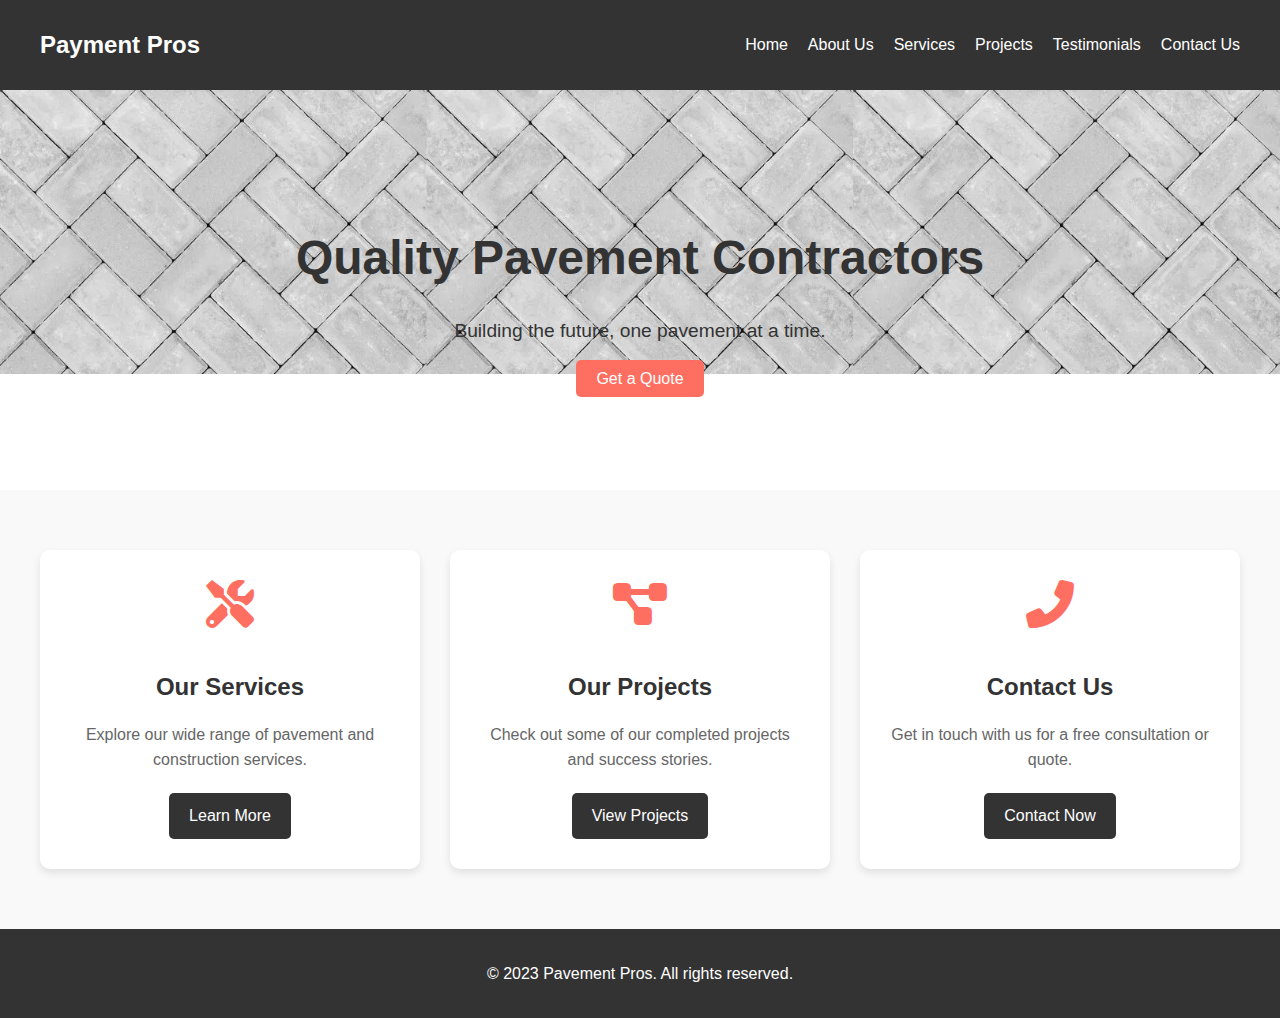
<file: index.html>
<!DOCTYPE html>
<html lang="en">
<head>
  <meta charset="UTF-8">
  <meta name="viewport" content="width=device-width, initial-scale=1.0">
  <title>Payment Pros</title>
  <link rel="stylesheet" href="css/styles.css">
  <!-- Add Font Awesome for Icons -->
  <link rel="stylesheet" href="https://cdnjs.cloudflare.com/ajax/libs/font-awesome/6.0.0/css/all.min.css">
</head>
<body>
  <header>
    <nav>
      <div class="logo">Payment Pros</div>
      <ul>
        <li><a href="index.html">Home</a></li>
        <li><a href="about.html">About Us</a></li>
        <li><a href="services.html">Services</a></li>
        <li><a href="projects.html">Projects</a></li>
        <li><a href="testimonials.html">Testimonials</a></li>
        <li><a href="contact.html">Contact Us</a></li>
      </ul>
    </nav>
  </header>

  <main>
    <section class="hero">
      <div class="hero-content">
        <h1>Quality Pavement Contractors</h1>
        <p>Building the future, one pavement at a time.</p>
        <a href="contact.html" class="cta-button">Get a Quote</a>
      </div>
    </section>

    <!-- Grid Section -->
    <section class="grid-section">
      <div class="grid-container">
        <div class="grid-item">
          <i class="fas fa-tools fa-3x"></i>
          <h2>Our Services</h2>
          <p>Explore our wide range of pavement and construction services.</p>
          <a href="services.html" class="grid-button">Learn More</a>
        </div>
        <div class="grid-item">
          <i class="fas fa-project-diagram fa-3x"></i>
          <h2>Our Projects</h2>
          <p>Check out some of our completed projects and success stories.</p>
          <a href="catalogue.html" class="grid-button">View Projects</a>
        </div>
        <div class="grid-item">
          <i class="fas fa-phone-alt fa-3x"></i>
          <h2>Contact Us</h2>
          <p>Get in touch with us for a free consultation or quote.</p>
          <a href="contact.html" class="grid-button">Contact Now</a>
        </div>
      </div>
    </section>
  </main>

  <footer>
    <p>&copy; 2023 Pavement Pros. All rights reserved.</p>
  </footer>

  <script src="js/script.js"></script>
</body>
</html>
</file>
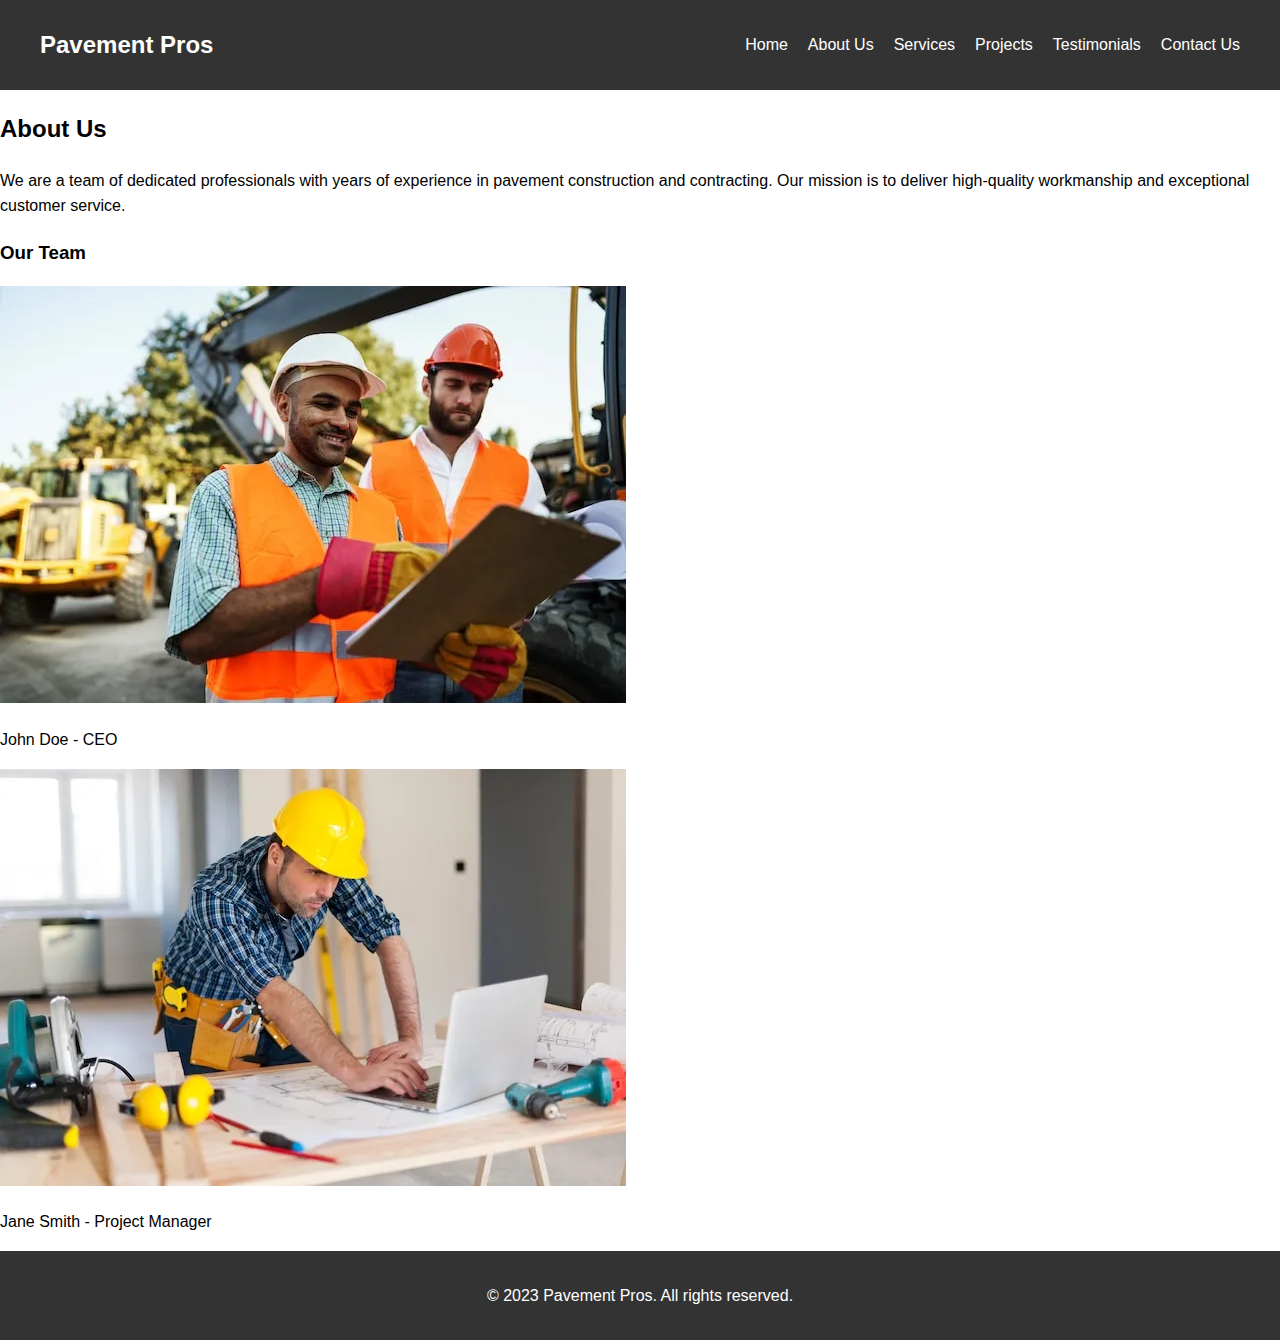
<file: about.html>
<!DOCTYPE html>
<html lang="en">
<head>
  <meta charset="UTF-8">
  <meta name="viewport" content="width=device-width, initial-scale=1.0">
  <title>About Us - Pavement Contractors</title>
  <link rel="stylesheet" href="css/styles.css">
</head>
<body>
  <header>
    <nav>
      <div class="logo">Pavement Pros</div>
      <ul>
        <li><a href="index.html">Home</a></li>
        <li><a href="about.html">About Us</a></li>
        <li><a href="services.html">Services</a></li>
        <li><a href="projects.html">Projects</a></li>
        <li><a href="testimonials.html">Testimonials</a></li>
        <li><a href="contact.html">Contact Us</a></li>
      </ul>
    </nav>
  </header>

  <section class="about">
    <h2>About Us</h2>
    <p>We are a team of dedicated professionals with years of experience in pavement construction and contracting. Our mission is to deliver high-quality workmanship and exceptional customer service.</p>
    <h3>Our Team</h3>
    <div class="team">
      <div class="team-member">
        <img src="images/team1.jpg" alt="Team Member 1">
        <p>John Doe - CEO</p>
      </div>
      <div class="team-member">
        <img src="images/team2.jpg" alt="Team Member 2">
        <p>Jane Smith - Project Manager</p>
      </div>
    </div>
  </section>

  <footer>
    <p>&copy; 2023 Pavement Pros. All rights reserved.</p>
  </footer>
</body>
</html>
</file>
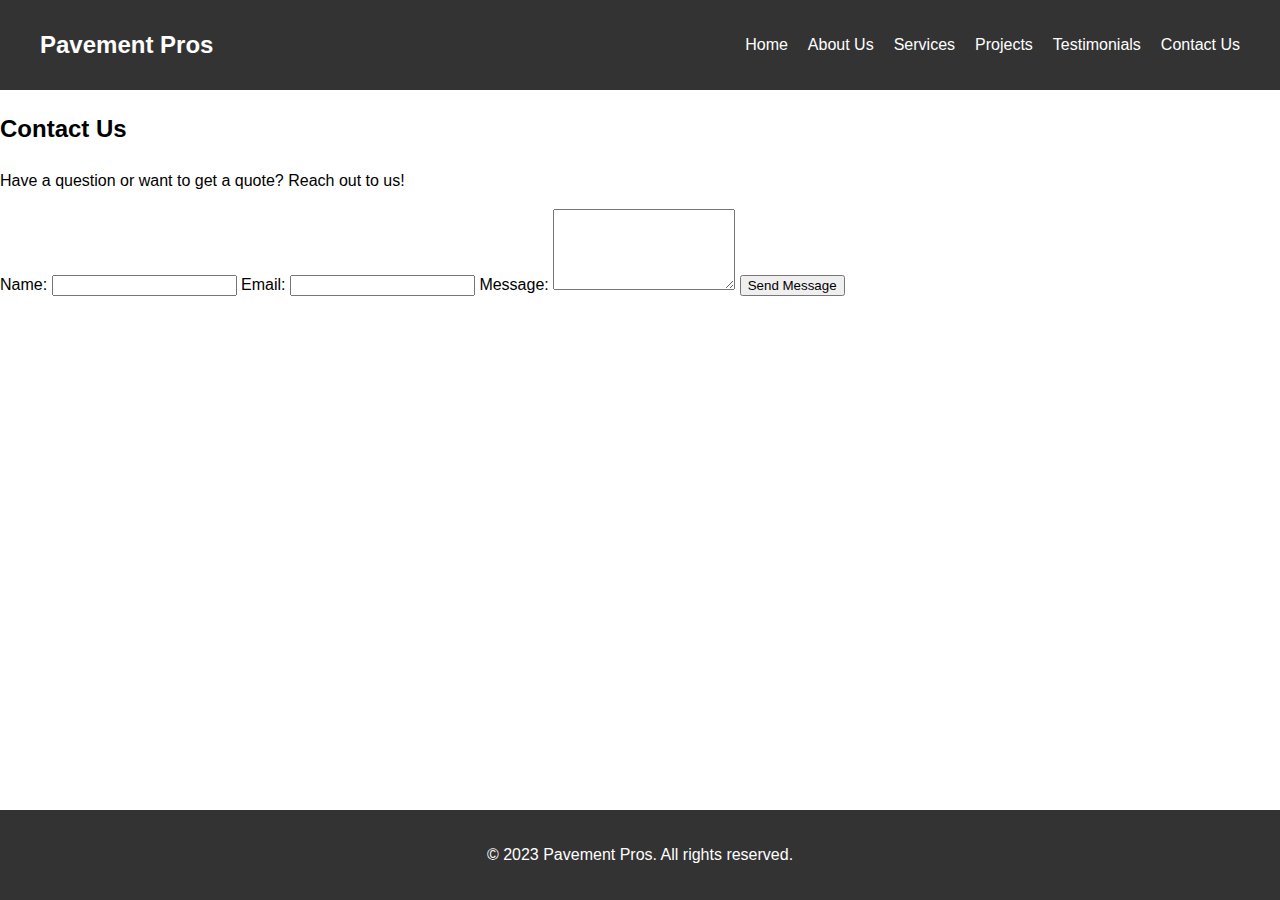
<file: contact.html>
<!DOCTYPE html>
<html lang="en">
<head>
  <meta charset="UTF-8">
  <meta name="viewport" content="width=device-width, initial-scale=1.0">
  <title>Contact Us - Pavement Contractors</title>
  <link rel="stylesheet" href="css/styles.css">
</head>
<body>
  <header>
    <nav>
      <div class="logo">Pavement Pros</div>
      <ul>
        <li><a href="index.html">Home</a></li>
        <li><a href="about.html">About Us</a></li>
        <li><a href="services.html">Services</a></li>
        <li><a href="projects.html">Projects</a></li>
        <li><a href="testimonials.html">Testimonials</a></li>
        <li><a href="contact.html">Contact Us</a></li>
      </ul>
    </nav>
  </header>

  <section class="contact">
    <h2>Contact Us</h2>
    <p>Have a question or want to get a quote? Reach out to us!</p>
    <form action="#" method="post">
      <label for="name">Name:</label>
      <input type="text" id="name" name="name" required>
      
      <label for="email">Email:</label>
      <input type="email" id="email" name="email" required>
      
      <label for="message">Message:</label>
      <textarea id="message" name="message" rows="5" required></textarea>
      
      <button type="submit">Send Message</button>
    </form>
  </section>

  <footer>
    <p>&copy; 2023 Pavement Pros. All rights reserved.</p>
  </footer>
</body>
</html>
</file>
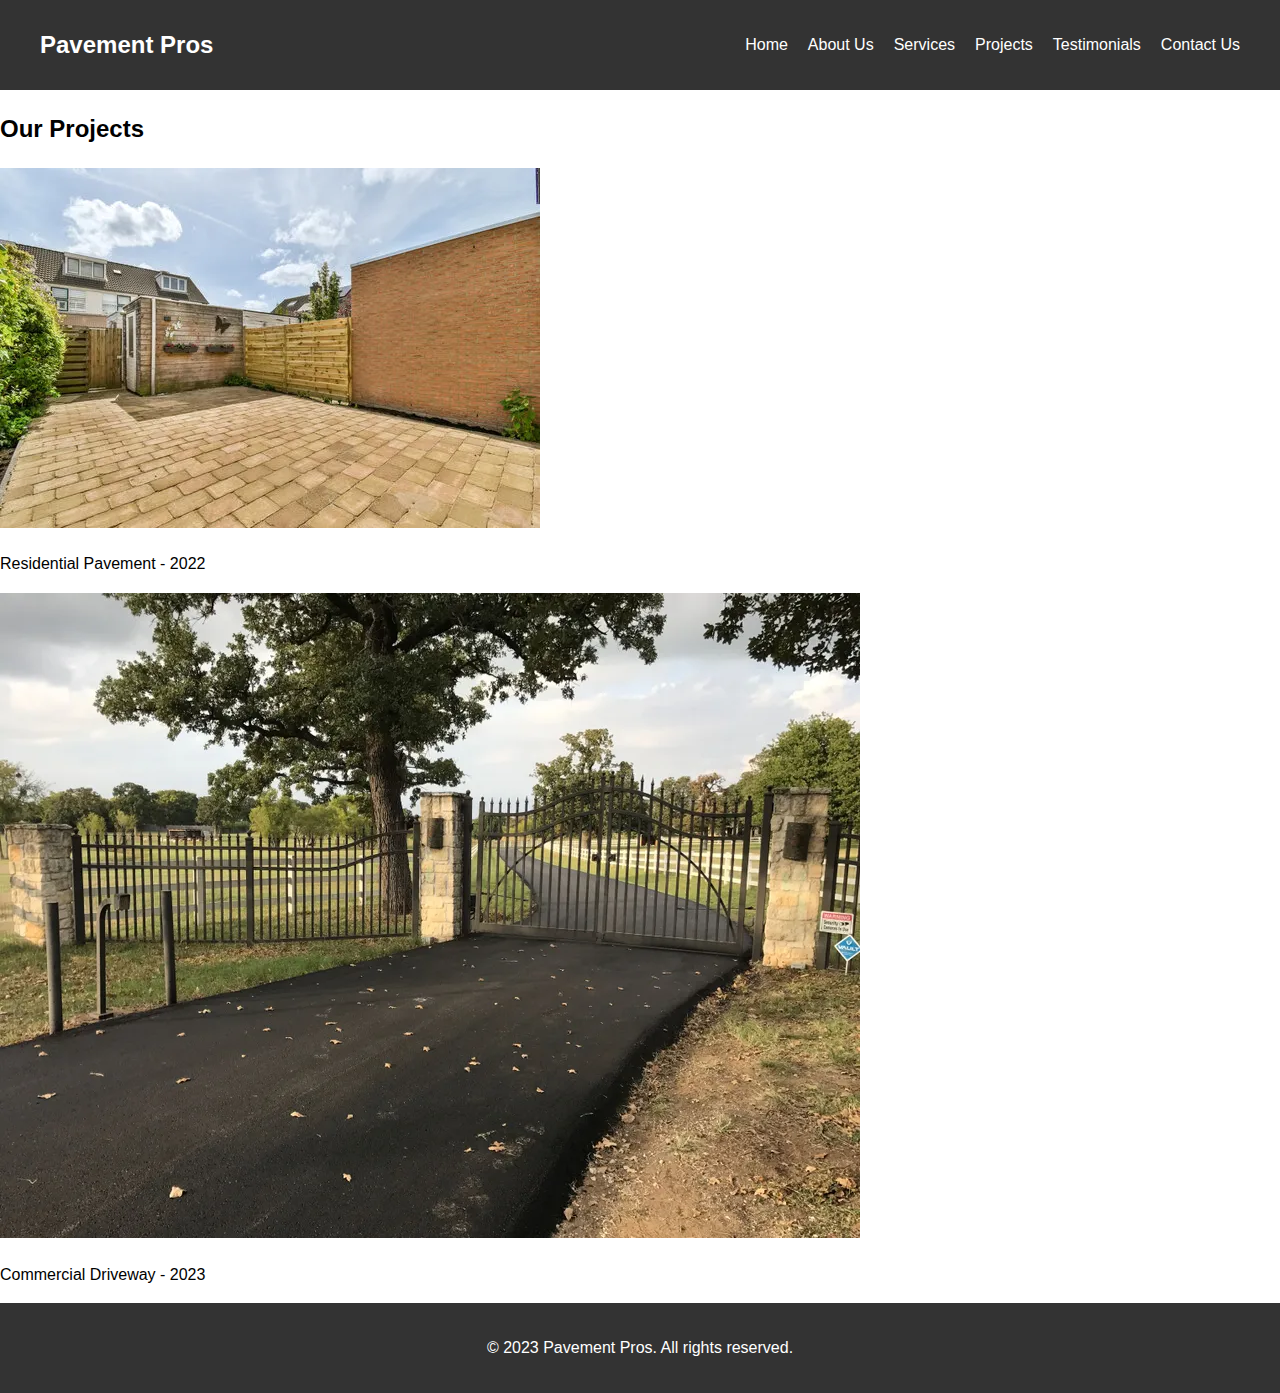
<file: projects.html>
<!DOCTYPE html>
<html lang="en">
<head>
  <meta charset="UTF-8">
  <meta name="viewport" content="width=device-width, initial-scale=1.0">
  <title>Projects - Pavement Contractors</title>
  <link rel="stylesheet" href="css/styles.css">
</head>
<body>
  <header>
    <nav>
      <div class="logo">Pavement Pros</div>
      <ul>
        <li><a href="index.html">Home</a></li>
        <li><a href="about.html">About Us</a></li>
        <li><a href="services.html">Services</a></li>
        <li><a href="projects.html">Projects</a></li>
        <li><a href="testimonials.html">Testimonials</a></li>
        <li><a href="contact.html">Contact Us</a></li>
      </ul>
    </nav>
  </header>

  <section class="projects">
    <h2>Our Projects</h2>
    <div class="project-gallery">
      <div class="project-item">
        <img src="images/project1.jpg" alt="Project 1">
        <p>Residential Pavement - 2022</p>
      </div>
      <div class="project-item">
        <img src="images/project2.jpg" alt="Project 2">
        <p>Commercial Driveway - 2023</p>
      </div>
    </div>
  </section>

  <footer>
    <p>&copy; 2023 Pavement Pros. All rights reserved.</p>
  </footer>
</body>
</html>
</file>
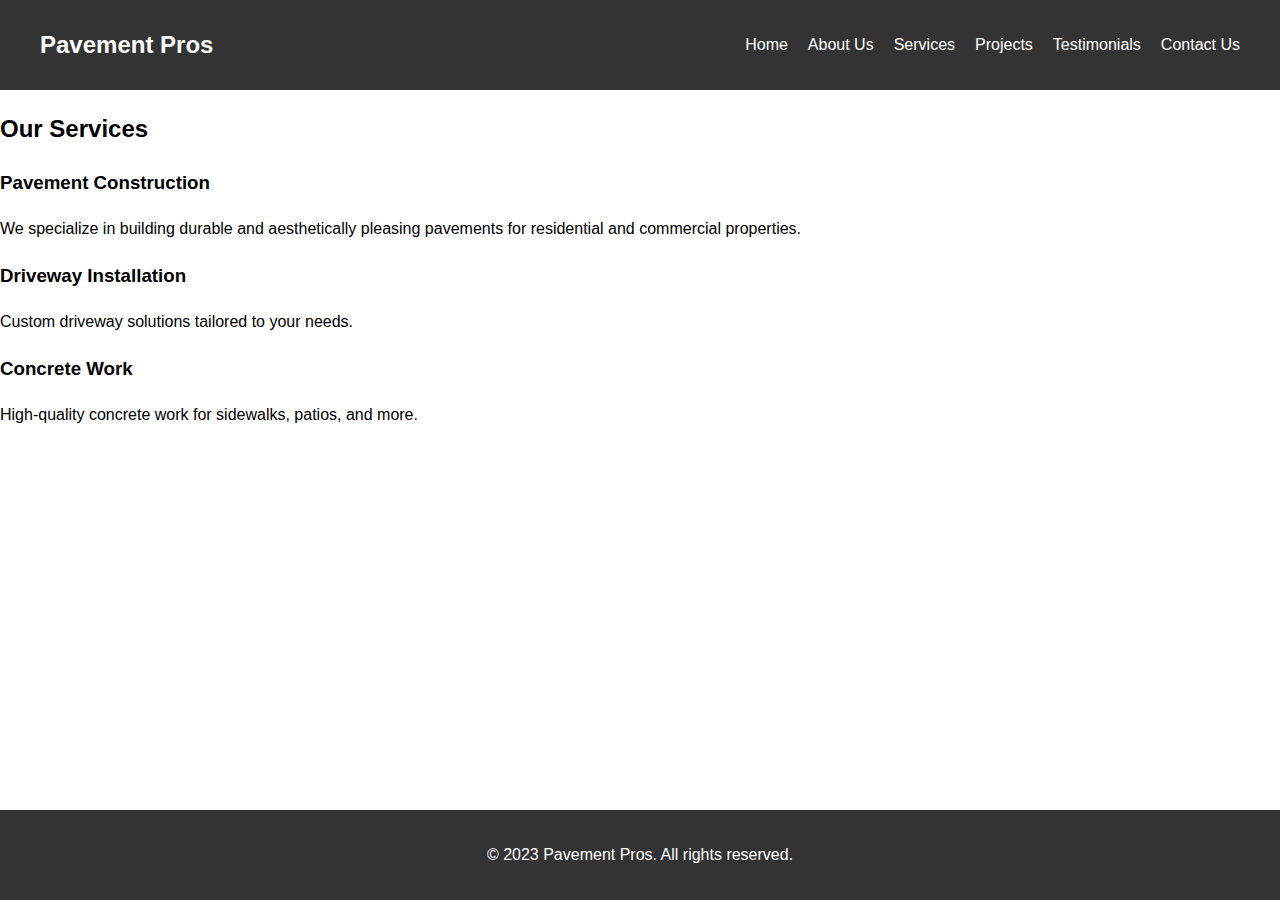
<file: services.html>
<!DOCTYPE html>
<html lang="en">
<head>
  <meta charset="UTF-8">
  <meta name="viewport" content="width=device-width, initial-scale=1.0">
  <title>Services - Pavement Contractors</title>
  <link rel="stylesheet" href="css/styles.css">
</head>
<body>
  <header>
    <nav>
      <div class="logo">Pavement Pros</div>
      <ul>
        <li><a href="index.html">Home</a></li>
        <li><a href="about.html">About Us</a></li>
        <li><a href="services.html">Services</a></li>
        <li><a href="projects.html">Projects</a></li>
        <li><a href="testimonials.html">Testimonials</a></li>
        <li><a href="contact.html">Contact Us</a></li>
      </ul>
    </nav>
  </header>

  <section class="services">
    <h2>Our Services</h2>
    <div class="service-list">
      <div class="service-item">
        <h3>Pavement Construction</h3>
        <p>We specialize in building durable and aesthetically pleasing pavements for residential and commercial properties.</p>
      </div>
      <div class="service-item">
        <h3>Driveway Installation</h3>
        <p>Custom driveway solutions tailored to your needs.</p>
      </div>
      <div class="service-item">
        <h3>Concrete Work</h3>
        <p>High-quality concrete work for sidewalks, patios, and more.</p>
      </div>
    </div>
  </section>

  <footer>
    <p>&copy; 2023 Pavement Pros. All rights reserved.</p>
  </footer>
</body>
</html>
</file>
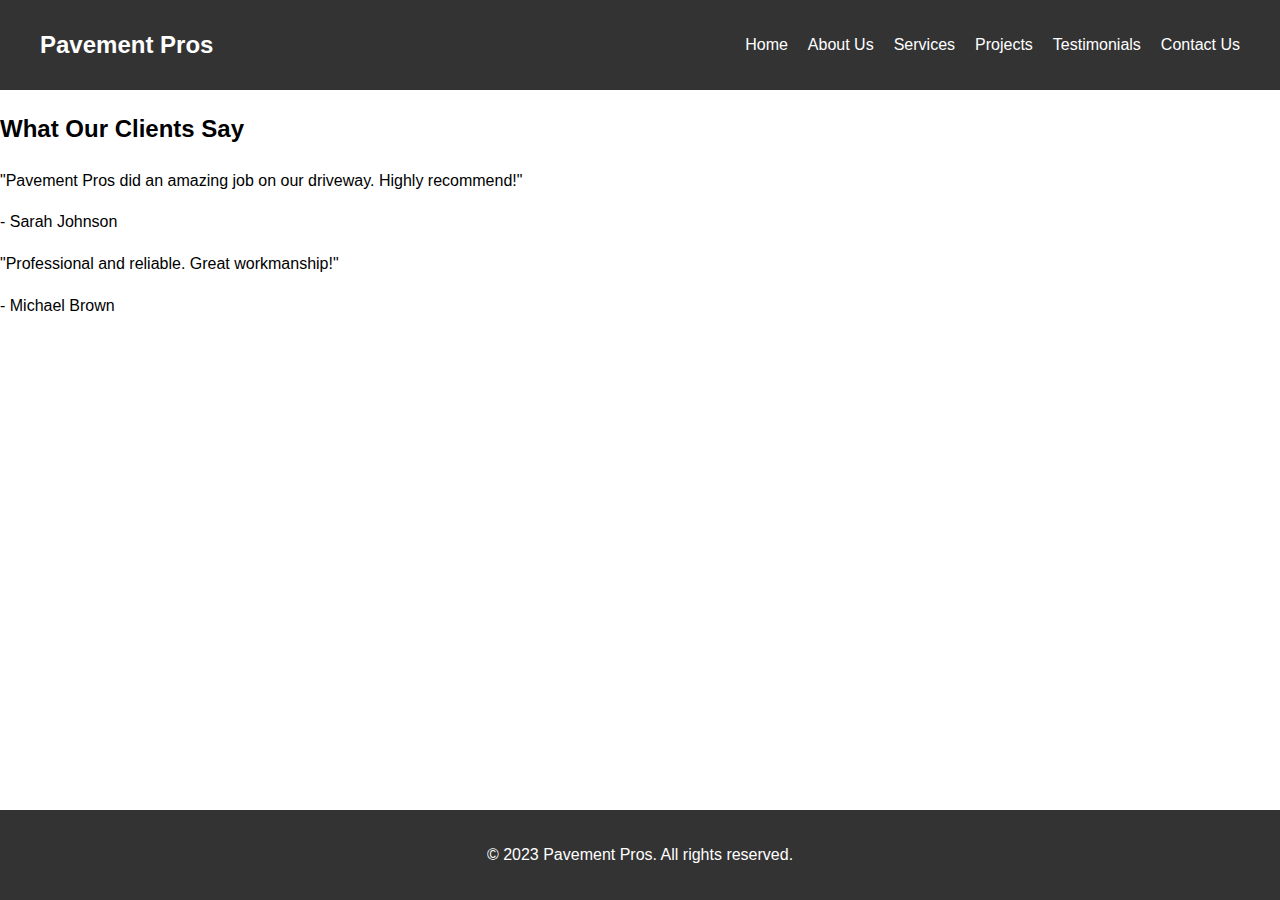
<file: testimonials.html>
<!DOCTYPE html>
<html lang="en">
<head>
  <meta charset="UTF-8">
  <meta name="viewport" content="width=device-width, initial-scale=1.0">
  <title>Testimonials - Pavement Contractors</title>
  <link rel="stylesheet" href="css/styles.css">
</head>
<body>
  <header>
    <nav>
      <div class="logo">Pavement Pros</div>
      <ul>
        <li><a href="index.html">Home</a></li>
        <li><a href="about.html">About Us</a></li>
        <li><a href="services.html">Services</a></li>
        <li><a href="projects.html">Projects</a></li>
        <li><a href="testimonials.html">Testimonials</a></li>
        <li><a href="contact.html">Contact Us</a></li>
      </ul>
    </nav>
  </header>

  <section class="testimonials">
    <h2>What Our Clients Say</h2>
    <div class="testimonial-list">
      <div class="testimonial-item">
        <p>"Pavement Pros did an amazing job on our driveway. Highly recommend!"</p>
        <p>- Sarah Johnson</p>
      </div>
      <div class="testimonial-item">
        <p>"Professional and reliable. Great workmanship!"</p>
        <p>- Michael Brown</p>
      </div>
    </div>
  </section>

  <footer>
    <p>&copy; 2023 Pavement Pros. All rights reserved.</p>
  </footer>
</body>
</html>
</file>
<file: css/styles.css>
/* General Styles */
body {
  font-family: Arial, sans-serif;
  margin: 0;
  padding: 0;
  line-height: 1.6;
  display: flex;
  flex-direction: column;
  min-height: 100vh; /* Ensure the body takes at least the full viewport height */
}

main {
  flex: 1; /* Allow the main content to grow and fill the remaining space */
}

header {
  background: #333;
  color: #fff;
  padding: 1rem 0;
}

nav {
  display: flex;
  justify-content: space-between;
  align-items: center;
  max-width: 1200px;
  margin: 0 auto;
  padding: 0 20px;
}

nav .logo {
  font-size: 1.5rem;
  font-weight: bold;
}

nav ul {
  list-style: none;
  display: flex;
}

nav ul li {
  margin-left: 20px;
}

nav ul li a {
  color: #fff;
  text-decoration: none;
}

/* Hero Section */
.hero {
  position: relative;
  height: 400px;
  overflow: hidden;
  display: flex;
  justify-content: center;
  align-items: center;
  text-align: center;
  background: url("../images/hero3.jpg") repeat-x; /* Repeat horizontally */
  background-size: 33.33% auto; /* Divide the screen into 3 equal parts */
}

.hero-content {
  position: relative;
  z-index: 2;
}

.hero h1 {
  font-size: 3rem;
  margin-bottom: 10px;
  color: #333; /* Updated text color */
}

.hero p {
  font-size: 1.2rem;
  margin-bottom: 20px;
  color: #333; /* Updated text color */
}

.cta-button {
  background: #ff6f61;
  color: #fff;
  padding: 10px 20px;
  text-decoration: none;
  border-radius: 5px;
  transition: background 0.3s ease;
}

.cta-button:hover {
  background: #e65a50;
}

/* Grid Section */
.grid-section {
  padding: 60px 20px;
  background: #f9f9f9;
}

.grid-container {
  display: grid;
  grid-template-columns: repeat(auto-fit, minmax(300px, 1fr));
  gap: 30px;
  max-width: 1200px;
  margin: 0 auto;
}

.grid-item {
  background: #fff;
  padding: 30px;
  border-radius: 10px;
  box-shadow: 0 4px 8px rgba(0, 0, 0, 0.1);
  text-align: center;
  transition: transform 0.3s ease, box-shadow 0.3s ease;
}

.grid-item:hover {
  transform: translateY(-10px);
  box-shadow: 0 8px 16px rgba(0, 0, 0, 0.2);
}

.grid-item i {
  color: #ff6f61;
  margin-bottom: 20px;
}

.grid-item h2 {
  font-size: 1.5rem;
  margin-bottom: 15px;
  color: #333;
}

.grid-item p {
  font-size: 1rem;
  margin-bottom: 20px;
  color: #666;
}

.grid-button {
  background: #333;
  color: #fff;
  padding: 10px 20px;
  text-decoration: none;
  border-radius: 5px;
  display: inline-block;
  transition: background 0.3s ease;
}

.grid-button:hover {
  background: #ff6f61;
}

/* Sticky Header */
.sticky-header {
  position: sticky;
  top: 0;
  background: #333;
  color: #fff;
  padding: 1rem 0;
  z-index: 1000;
}

.sticky-header nav {
  display: flex;
  justify-content: space-between;
  align-items: center;
  max-width: 1200px;
  margin: 0 auto;
  padding: 0 20px;
}

.sticky-header .logo {
  font-size: 1.5rem;
  font-weight: bold;
}

.sticky-header ul {
  list-style: none;
  display: flex;
}

.sticky-header ul li {
  margin-left: 20px;
}

.sticky-header ul li a {
  color: #fff;
  text-decoration: none;
}

/* Catalogue Section */
.catalogue {
  padding: 60px 20px;
  background: #f9f9f9;
}

.catalogue h1 {
  text-align: center;
  font-size: 2.5rem;
  margin-bottom: 40px;
  color: #333;
}

.catalogue-container {
  display: grid;
  grid-template-columns: repeat(2, 1fr); /* 2 columns */
  gap: 30px;
  max-width: 1200px;
  margin: 0 auto;
}

.catalogue-item {
  background: #fff;
  border-radius: 10px;
  box-shadow: 0 4px 8px rgba(0, 0, 0, 0.1);
  overflow: hidden;
  transition: transform 0.3s ease, box-shadow 0.3s ease;
}

.catalogue-item:hover {
  transform: translateY(-10px);
  box-shadow: 0 8px 16px rgba(0, 0, 0, 0.2);
}

.catalogue-item img {
  width: 100%;
  height: 200px;
  object-fit: cover;
}

.catalogue-details {
  padding: 20px;
  text-align: center;
}

.catalogue-details h2 {
  font-size: 1.5rem;
  margin-bottom: 10px;
  color: #333;
}

.catalogue-details .price {
  font-size: 1.2rem;
  font-weight: bold;
  color: #ff6f61;
  margin-bottom: 10px;
}

.catalogue-details .description {
  font-size: 1rem;
  color: #666;
  margin-bottom: 20px;
}

.catalogue-actions {
  display: flex;
  justify-content: space-around;
}

.catalogue-button {
  background: #333;
  color: #fff;
  padding: 10px 20px;
  border: none;
  border-radius: 5px;
  cursor: pointer;
  transition: background 0.3s ease;
}

.catalogue-button:hover {
  background: #ff6f61;
}

.catalogue-button i {
  margin-right: 8px;
}

/* Catalogue Item Image Carousel */
.image-carousel {
  position: relative;
  width: 100%;
  height: 200px;
  overflow: hidden;
  border-radius: 10px 10px 0 0;
}

.image-carousel img {
  width: 100%;
  height: 100%;
  object-fit: cover;
  position: absolute;
  top: 0;
  left: 0;
  opacity: 0;
  transition: opacity 0.5s ease;
}

.image-carousel img.active {
  opacity: 1;
}

.carousel-arrow {
  position: absolute;
  top: 50%;
  transform: translateY(-50%);
  background: rgba(0, 0, 0, 0.5);
  color: #fff;
  border: none;
  padding: 10px;
  cursor: pointer;
  border-radius: 50%;
  transition: background 0.3s ease;
}

.carousel-arrow:hover {
  background: rgba(0, 0, 0, 0.8);
}

.carousel-arrow.left {
  left: 10px;
}

.carousel-arrow.right {
  right: 10px;
}

/* Full-Screen Image Viewer */
.image-viewer {
  display: none;
  position: fixed;
  top: 0;
  left: 0;
  width: 100%;
  height: 100%;
  background: rgba(0, 0, 0, 0.9);
  z-index: 1000;
  justify-content: center;
  align-items: center;
}

.image-viewer img {
  max-width: 90%;
  max-height: 90%;
  border-radius: 10px;
}

.close-btn {
  position: absolute;
  top: 20px;
  right: 20px;
  color: #fff;
  font-size: 2rem;
  cursor: pointer;
}

/* Catalogue Item Hover Effects */
.catalogue-item:hover {
  transform: translateY(-10px);
  box-shadow: 0 8px 16px rgba(0, 0, 0, 0.2);
}

/* Footer */
footer {
  background: #333;
  color: #fff;
  text-align: center;
  padding: 1rem 0;
  margin-top: auto; /* Push the footer to the bottom */
}
</file>
